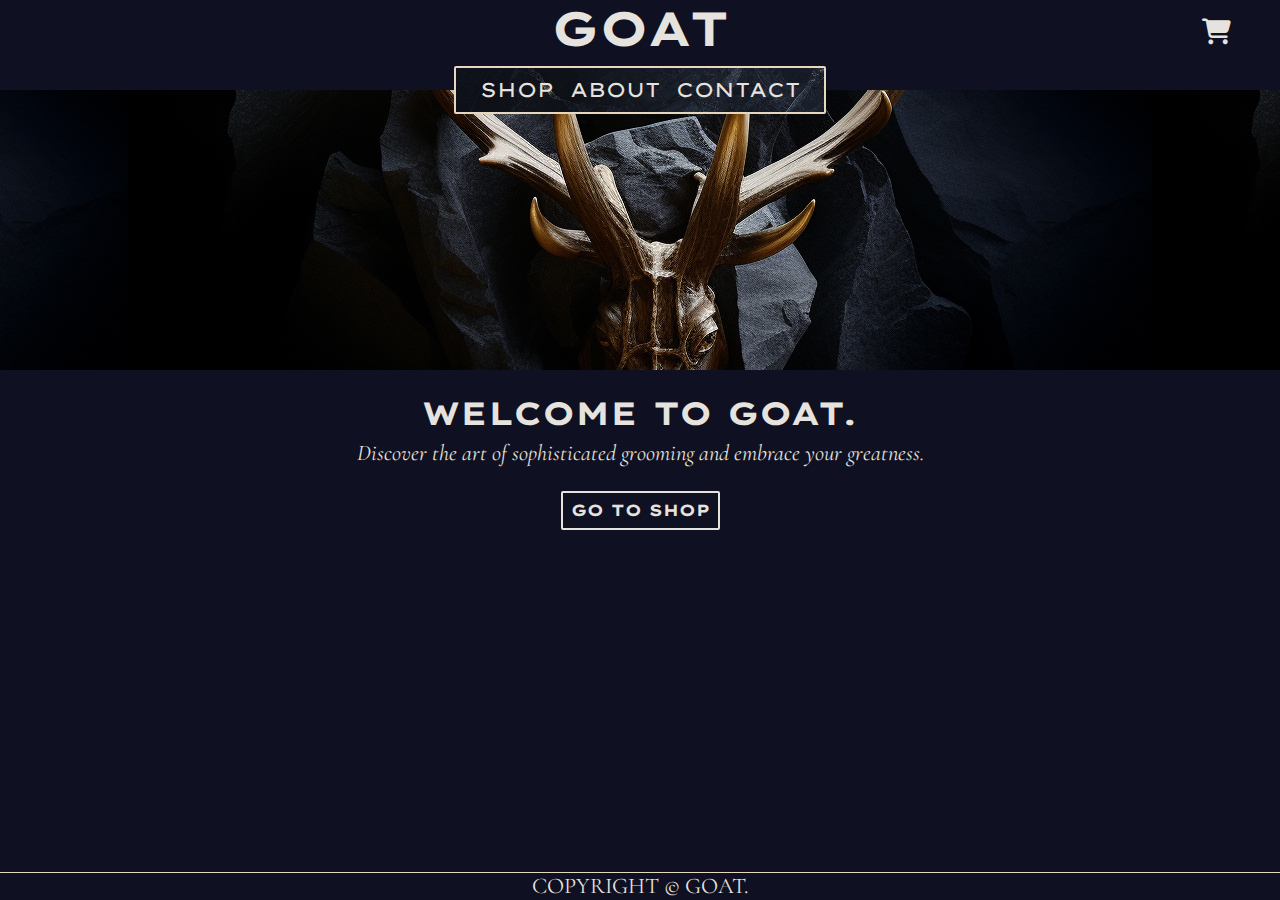
<file: index.html>
<!DOCTYPE html>
<html lang="en">
<head>
    <meta charset="UTF-8">
    <meta name="viewport" content="width=device-width, initial-scale=1.0">
        <!-- Style Sheet -->
        <link rel="stylesheet" href="./assets/css/style.css">
        <link rel="icon" type="icon" href="./assets/icons/signature-solid.svg">
        <!-- Font awesome link -->
        <link rel="stylesheet" href="https://cdnjs.cloudflare.com/ajax/libs/font-awesome/6.1.1/css/all.min.css"/>
    <title>Goat</title>
</head>
<body>
    <!-- Navigation bar-->
    <nav class="navbar">
        <div class="nav-top">
            <div class="logo">
                <a href="index.html" class="logo-link">GOAT</a>
            </div>
            <div class="shopping-cart">
                <button class="toggle-cart">
                    <i class="fa-solid fa-cart-shopping"></i>
                    </button>
            <div class="cart-overlay">
                <aside class="cart">
                <button class="cart-close-btn">
                    <i class="fa-solid fa-xmark"></i>
                </button>
                <header>
                    <h3 class="cart-title">Basket</h3>
                </header>
                <div class="cart-items">
                <!-- cart items -->
                </div>
                <footer class="cart-footer">
                    <h3 class="cart-total">Total: <span id="cart-total-price">£0</span></h3>
                    <button class="cart-checkout-btn">Checkout</button>
                </footer>
                </aside>
            </div>
            </div>
        </div>
        <div class="nav-bottom">
            <ul class="menu-links">
                <li>
                    <a href="shop.html" class="nav-link">Shop</a>
                </li>
                <li>
                    <a href="about.html" class="nav-link">About</a>
                </li>
                <li>
                    <a href="contact.html" class="nav-link">Contact</a>
                </li>
            </ul>
        </div>
    </nav>

    <section class="homepage-banner">
    </section>

    <!-- main home page -->
    <section class="home-page">
        <div>
            <h2 class="category-heading">Welcome to Goat.</h2>
            <p class="home-page-tagline">
                Discover the art of sophisticated grooming and embrace your greatness.
            </p>
            <a href="shop.html" class="shop-btn">GO TO SHOP</a>
        </div>
        <!-- footer -->
        <footer class="page-footer">
            <p>Copyright &copy; Goat.</p>
        </footer>
    </section>


    <!-- JavaScript -->
    <script type="text/javascript" src="./assets/js/script.js"></script>
</body>
</html>
</file>
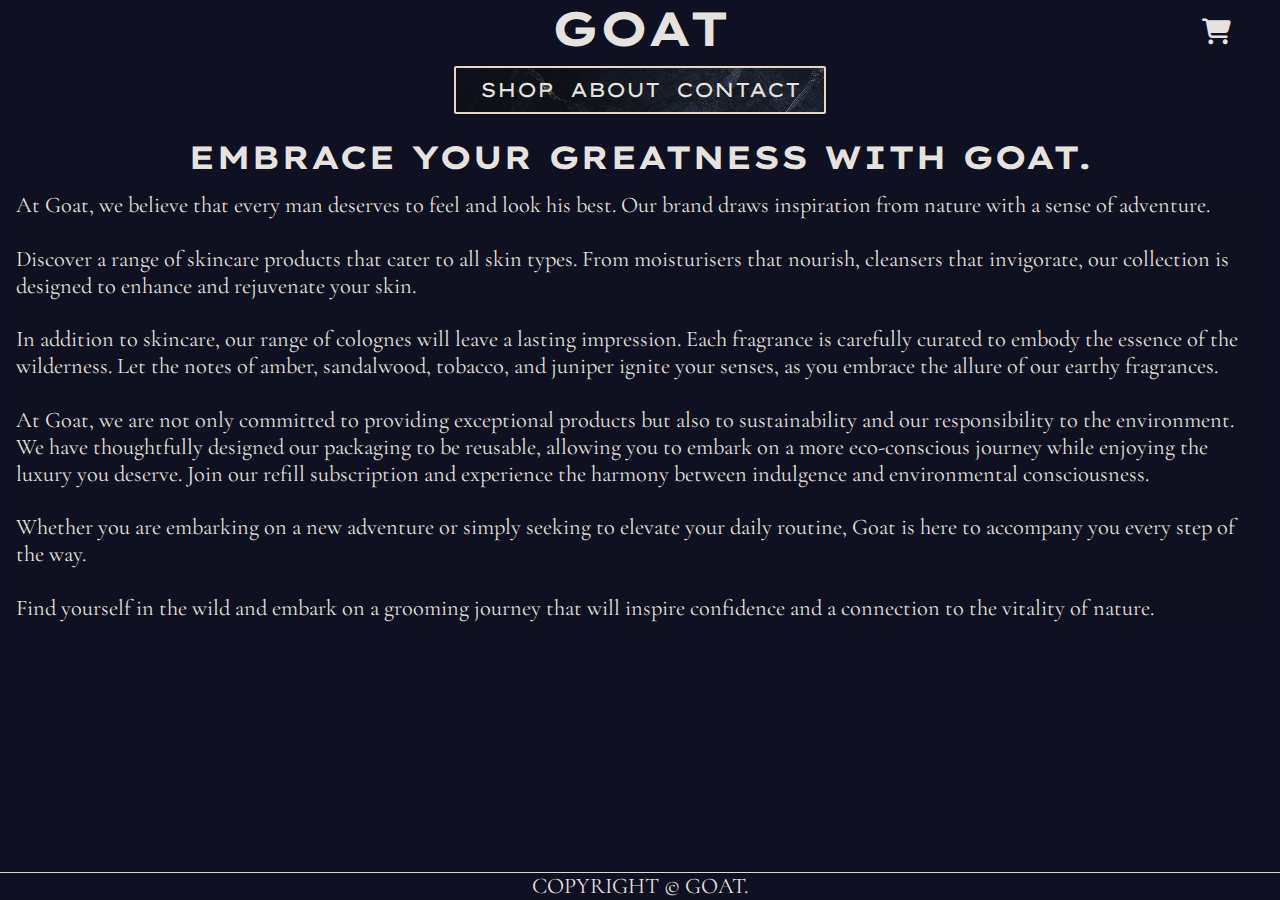
<file: about.html>
<!DOCTYPE html>
<html lang="en">
<head>
    <meta charset="UTF-8">
    <meta name="viewport" content="width=device-width, initial-scale=1.0">
        <!-- Style Sheet -->
        <link rel="stylesheet" href="./assets/css/style.css">
        <link rel="icon" type="icon" href="./assets/images/signature-solid.svg">
        <!-- Font awesome link -->
        <link rel="stylesheet" href="https://cdnjs.cloudflare.com/ajax/libs/font-awesome/6.1.1/css/all.min.css"/>
    <title>Goat</title>
</head>
<body>
    <!-- Navigation bar-->
    <nav class="navbar">
        <div class="nav-top">
            <div class="logo">
                <a href="index.html" class="logo-link">GOAT</a>
            </div>
            <div class="shopping-cart">
                <button class="toggle-cart">
                <i class="fa-solid fa-cart-shopping"></i>
                </button>
            <div class="cart-overlay">
                <aside class="cart">
                <button class="cart-close-btn">
                    <i class="fa-solid fa-xmark"></i>
                </button>
                <header>
                    <h3 class="cart-title">Basket</h3>
                </header>
                <div class="cart-items">
                <!-- cart items -->
                </div>
                <footer class="cart-footer">
                    <h3 class="cart-total">Total: <span id="cart-total-price">£0</span></h3>
                    <button class="cart-checkout-btn">Checkout</button>
                </footer>
                </aside>
            </div>
            </div>
        </div>
        <div class="nav-bottom">
            <ul class="menu-links">
                <li>
                    <a href="shop.html" class="nav-link">Shop</a>
                </li>
                <li>
                    <a href="about.html" class="nav-link">About</a>
                </li>
                <li>
                    <a href="contact.html" class="nav-link">Contact</a>
                </li>
            </ul>
        </div>
    </nav>
    <!-- about page -->
    <section class="about-page">
        <div>
            <h2 class="category-heading-about">Embrace your greatness with Goat.</h2>
            <div class="about-content">
                <p>
                At Goat, we believe that every man deserves to feel and look his best. Our brand draws inspiration from nature with a sense of adventure.
                <br><br>   
                Discover a range of skincare products that cater to all skin types. From moisturisers that nourish, cleansers that invigorate, our collection is designed to enhance and rejuvenate your skin.
                <br><br>
                In addition to skincare, our range of colognes will leave a lasting impression. Each fragrance is carefully curated to embody the essence of the wilderness. Let the notes of amber, sandalwood, tobacco, and juniper ignite your senses, as you embrace the allure of our earthy fragrances.
                <br><br>
                At Goat, we are not only committed to providing exceptional products but also to sustainability and our responsibility to the environment. We have thoughtfully designed our packaging to be reusable, allowing you to embark on a more eco-conscious journey while enjoying the luxury you deserve. Join our refill subscription and experience the harmony between indulgence and environmental consciousness.
                <br><br>
                Whether you are embarking on a new adventure or simply seeking to elevate your daily routine, Goat is here to accompany you every step of the way.
                <br><br>
                Find yourself in the wild and embark on a grooming journey that will inspire confidence and a connection to the vitality of nature.
                </p>
            </div>
        </div>
        <!-- footer -->
        <footer class="page-footer">
            <p>Copyright &copy; Goat.</p>
        </footer>
    </section>
    <!-- JavaScript -->
    <script type="text/javascript" src="./assets/js/script.js"></script>
</body>
</html>
</file>
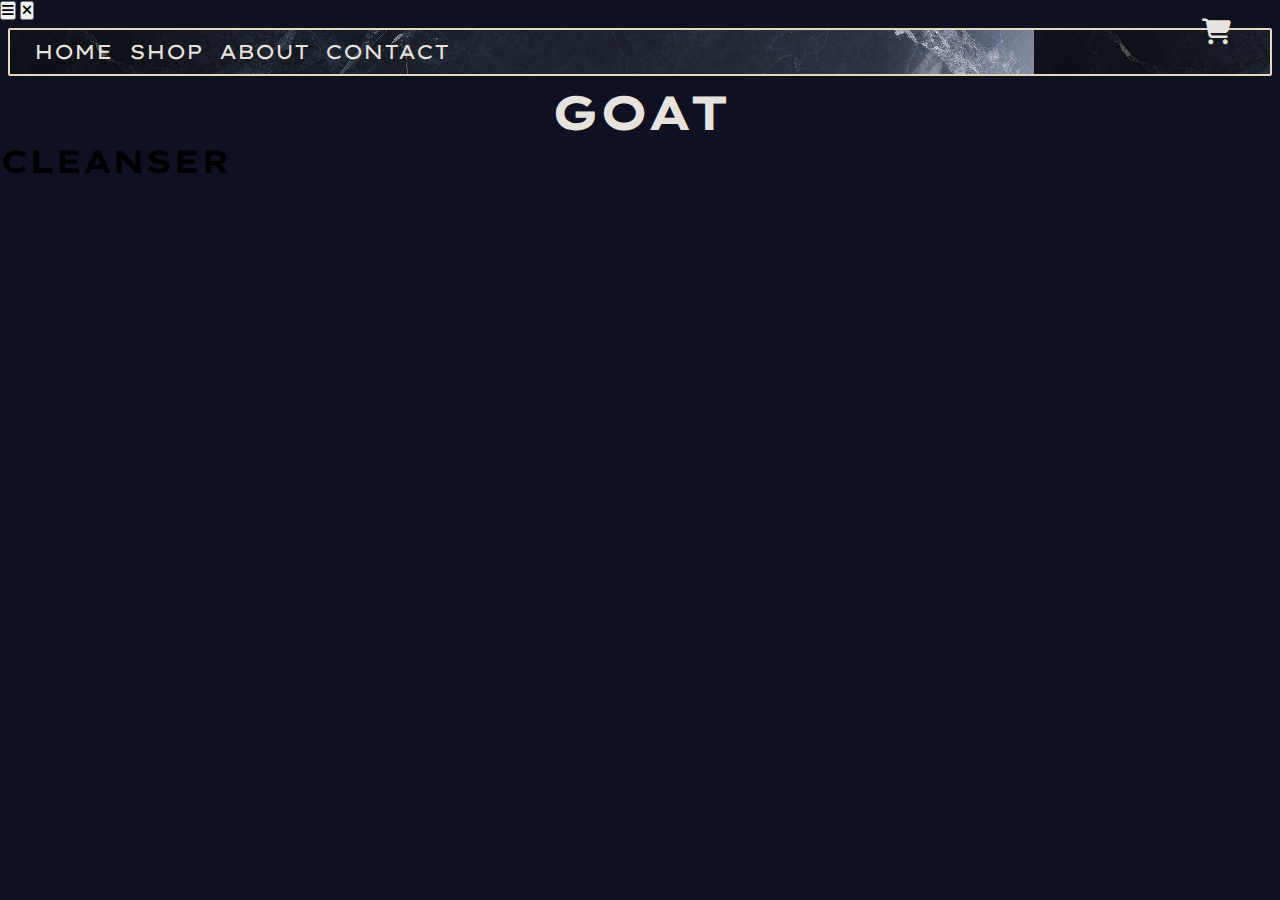
<file: cleanser.html>
<!DOCTYPE html>
<html lang="en">
<head>
    <meta charset="UTF-8">
    <meta name="viewport" content="width=device-width, initial-scale=1.0">
        <!-- Style Sheet -->
        <link rel="stylesheet" href="./assets/css/style.css">
        <link rel="icon" type="icon" href="./assets/images/signature-solid.svg">
        <!-- Font awesome link -->
        <link rel="stylesheet" href="https://cdnjs.cloudflare.com/ajax/libs/font-awesome/6.1.1/css/all.min.css"/>
    <title>Goat</title>
</head>
<body>
    <!-- Navigation bar -->
    <nav class="navbar">
        <div class="nav-center">
            <!-- menu toggle -->
            <button class="menu-toggle">
                <i class="fa-solid fa-bars"></i>
            </button>

            <!-- menu close button -->
            <button class="menu-close-btn">
                <i class="fa-solid fa-xmark"></i>
            </button>

            <!-- menu links -->
            <ul class="menu-links">
                <li>
                    <a href="index.html" class="nav-link">Home</a>
                </li>
                <li>
                    <a href="shop.html" class="nav-link">Shop</a>
                </li>
                <li>
                    <a href="about.html" class="nav-link">About</a>
                </li>
                <li>
                    <a href="contact.html" class="nav-link">Contact</a>
                </li>
            </ul>

            <!-- logo -->
            <div class="logo"><h1>GOAT</h1></div>

            <!-- Shopping Cart -->
            <div class="shopping-cart">
                <button class="toggle-cart">
                    <i class="fa-solid fa-cart-shopping"></i>
                </button>
                <!-- Shopping Cart Overlay -->
                <div class="cart-overlay">
                    <aside class="cart">
                        <button class="cart-close-btn">
                            <i class="fa-solid fa-xmark"></i>
                        </button>
                    <header>
                        <h3 class="cart-title">Your Basket</h3>
                    </header>
                    <!-- cart items -->
                    <div class="cart-items">
                        <!-- single item -->
                        <article class="cart-item" data-id="">
                            <!-- item info -->
                            <div>
                                <h4 class="cart-item-name">Amber Dusk</h4>
                                <p class="cart-item-price">£30</p>
                                <button class="cart-item-remove-btn">Remove</button>
                            </div>
                            <!-- add or decrease number of items -->
                            <div>
                                <button class="cart-item-increase-btn">
                                    <i class="fa-solid fa-plus"></i>
                                </button>
                                    <p class="cart-item-amount">1</p>
                                <button class="cart-item-decrease-btn">
                                    <i class="fa-solid fa-minus"></i>
                                </button>
                            </div>
                        </article>
                    </div>
                    <!-- footer -->
                    <footer>
                        <h3 class="cart-total">Total : £30</h3>
                        <button class="cart-checkout btn">Checkout</button>
                    </footer>
                    </aside>
                </div>
            </div>
        </div>
    </nav>

    <!-- cleanser page -->
    <section>
        <div>
            <h2>CLEANSER</h2>
                <div id="cleanser-properties"></div> 
        </div>
    </section>

    <!-- JavaScript -->
    <script type="text/javascript" src="./assets/js/script.js"></script>
</body>
</html>
</file>
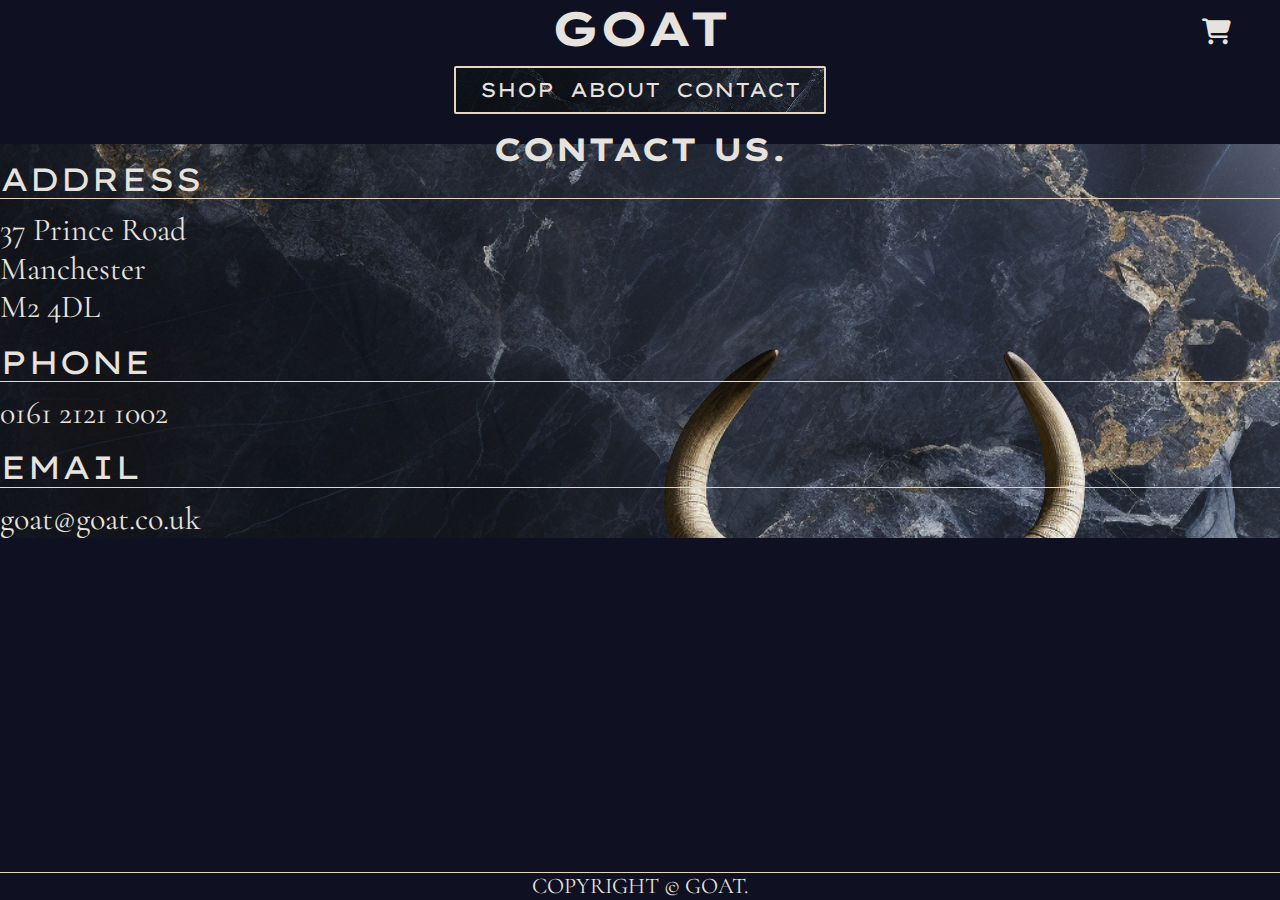
<file: contact.html>
<!DOCTYPE html>
<html lang="en">
<head>
    <meta charset="UTF-8">
    <meta name="viewport" content="width=device-width, initial-scale=1.0">
        <!-- Style Sheet -->
        <link rel="stylesheet" href="./assets/css/style.css">
        <link rel="icon" type="icon" href="./assets/images/signature-solid.svg">
        <!-- Font awesome link -->
        <link rel="stylesheet" href="https://cdnjs.cloudflare.com/ajax/libs/font-awesome/6.1.1/css/all.min.css"/>
    <title>Goat</title>
</head>
<body>
    <!-- Navigation bar-->
    <nav class="navbar">
        <div class="nav-top">
            <div class="logo">
                <a href="index.html" class="logo-link">GOAT</a>
            </div>
            <div class="shopping-cart">
                <button class="toggle-cart">
                <i class="fa-solid fa-cart-shopping"></i>
                </button>
            <div class="cart-overlay">
                <aside class="cart">
                <button class="cart-close-btn">
                    <i class="fa-solid fa-xmark"></i>
                </button>
                <header>
                    <h3 class="cart-title">Basket</h3>
                </header>
                <div class="cart-items">
                <!-- cart items -->
                </div>
                <footer class="cart-footer">
                    <h3 class="cart-total">Total: <span id="cart-total-price">£0</span></h3>
                    <button class="cart-checkout-btn">Checkout</button>
                </footer>
                </aside>
            </div>
            </div>
        </div>
        <div class="nav-bottom">
            <ul class="menu-links">
                <li>
                    <a href="shop.html" class="nav-link">Shop</a>
                </li>
                <li>
                    <a href="about.html" class="nav-link">About</a>
                </li>
                <li>
                    <a href="contact.html" class="nav-link">Contact</a>
                </li>
            </ul>
        </div>
    </nav>

    <!-- contact page -->
    <section>
        <div>
            <h2 class="category-heading">Contact us.</h2>
        </div>
        <div class="contact-page">
            <div class="contact-top">
                    <div class="contact-details">
                        <div class="contact-heading">Address</div>
                        <div class="text-one">37 Prince Road</div>
                        <div class="text-two">Manchester</div>
                        <div class="text-three">M2 4DL</div>
                    </div>

                    <div class="contact-details">
                        <div class="contact-heading">Phone</div>
                        <div class="text-one">0161 2121 1002</div>
                    </div>
                    
                    <div class="contact-details">
                        <div class="contact-heading">Email</div>
                        <div class="text-one">goat@goat.co.uk</div>
                    </div>
                </div>
                    
        </div>
            <footer class="page-footer">
                <p>Copyright &copy; Goat.</p>
            </footer>
    </section>
    <!-- JavaScript -->
    <script type="text/javascript" src="./assets/js/script.js"></script>
</body>
</html>
</file>
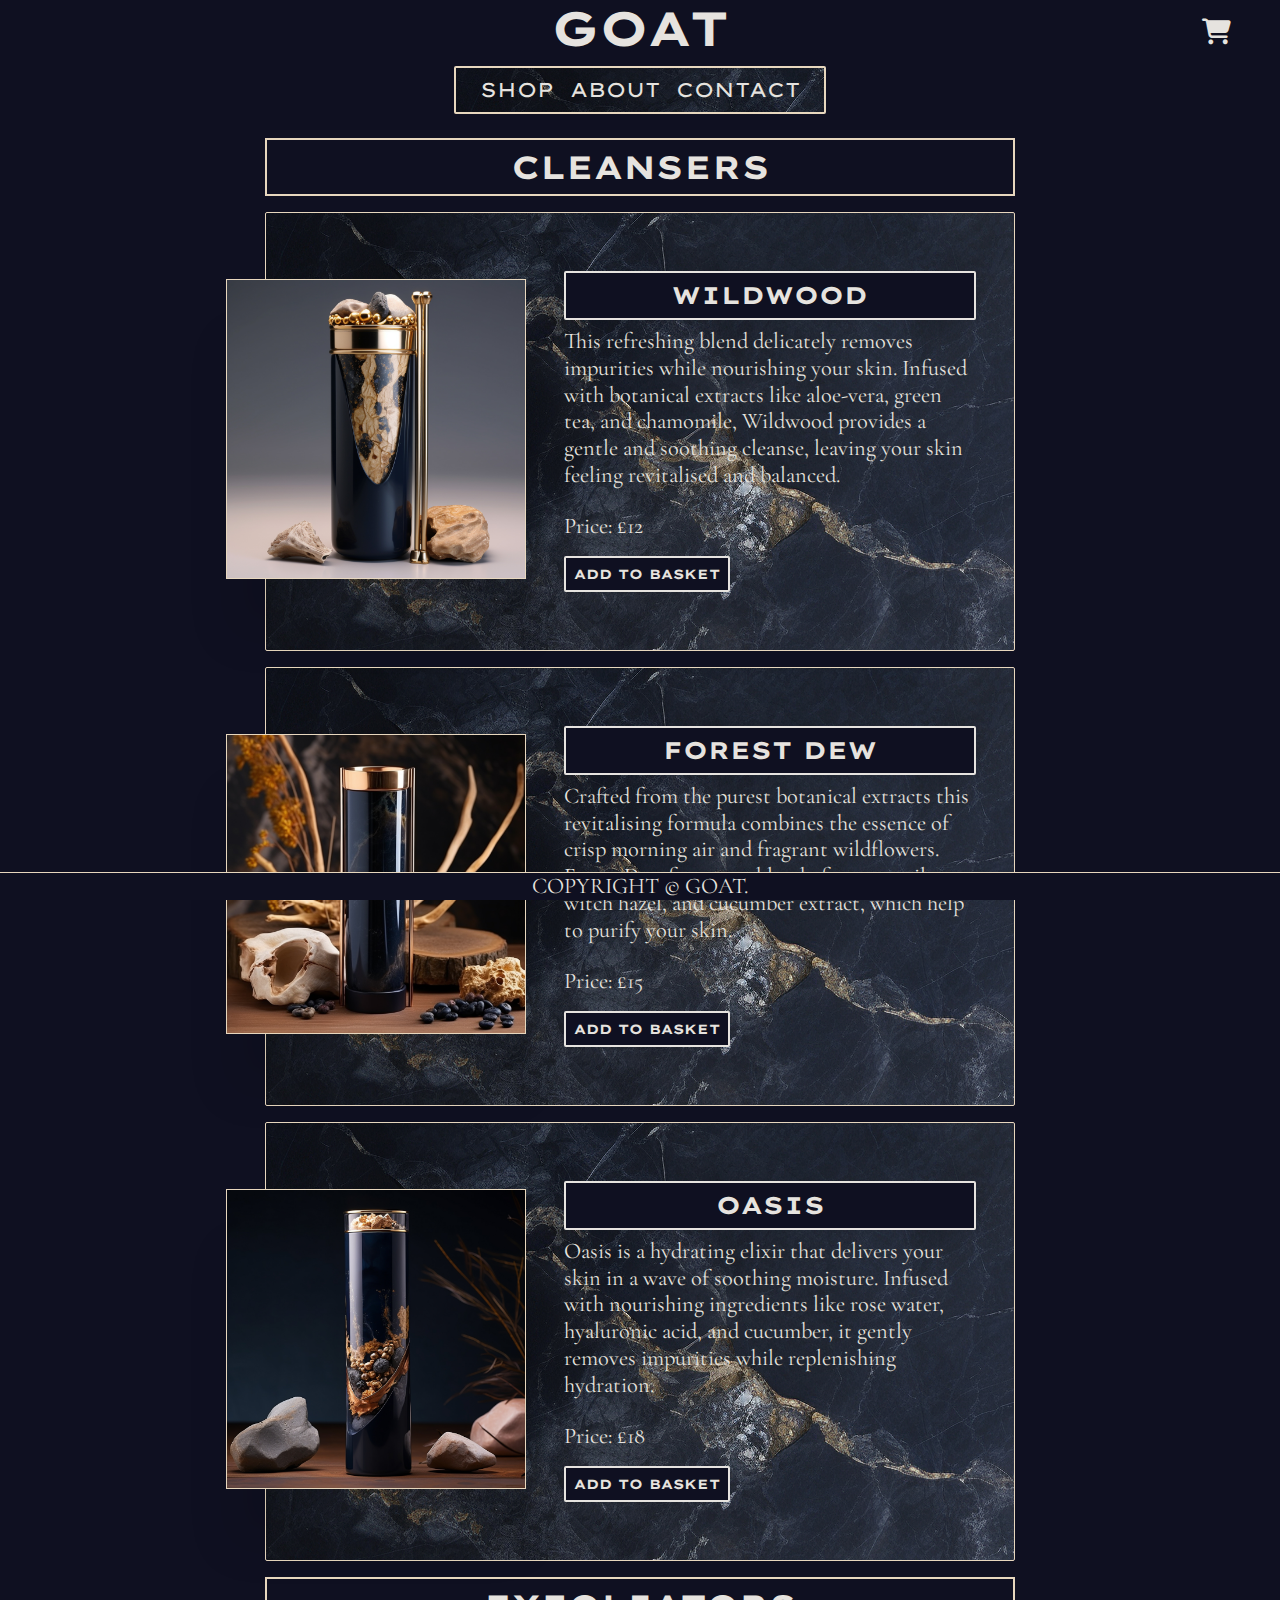
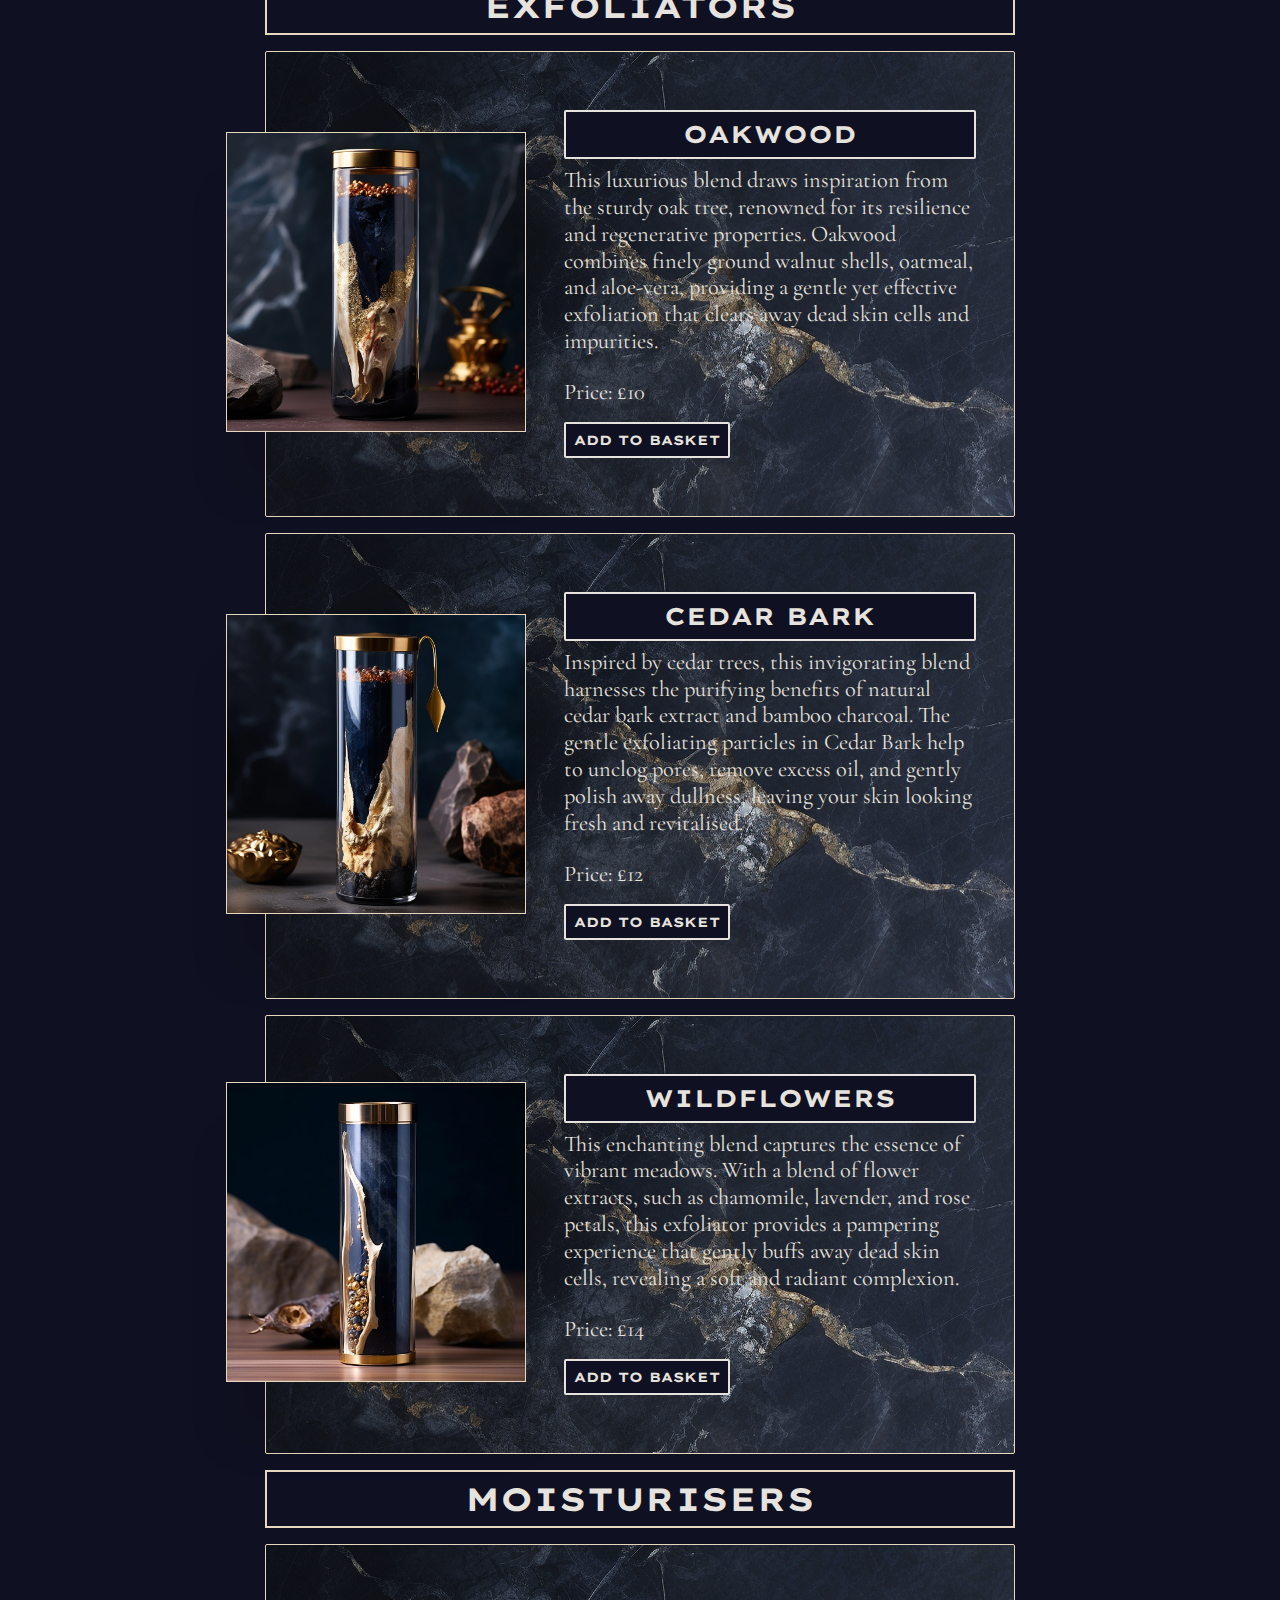
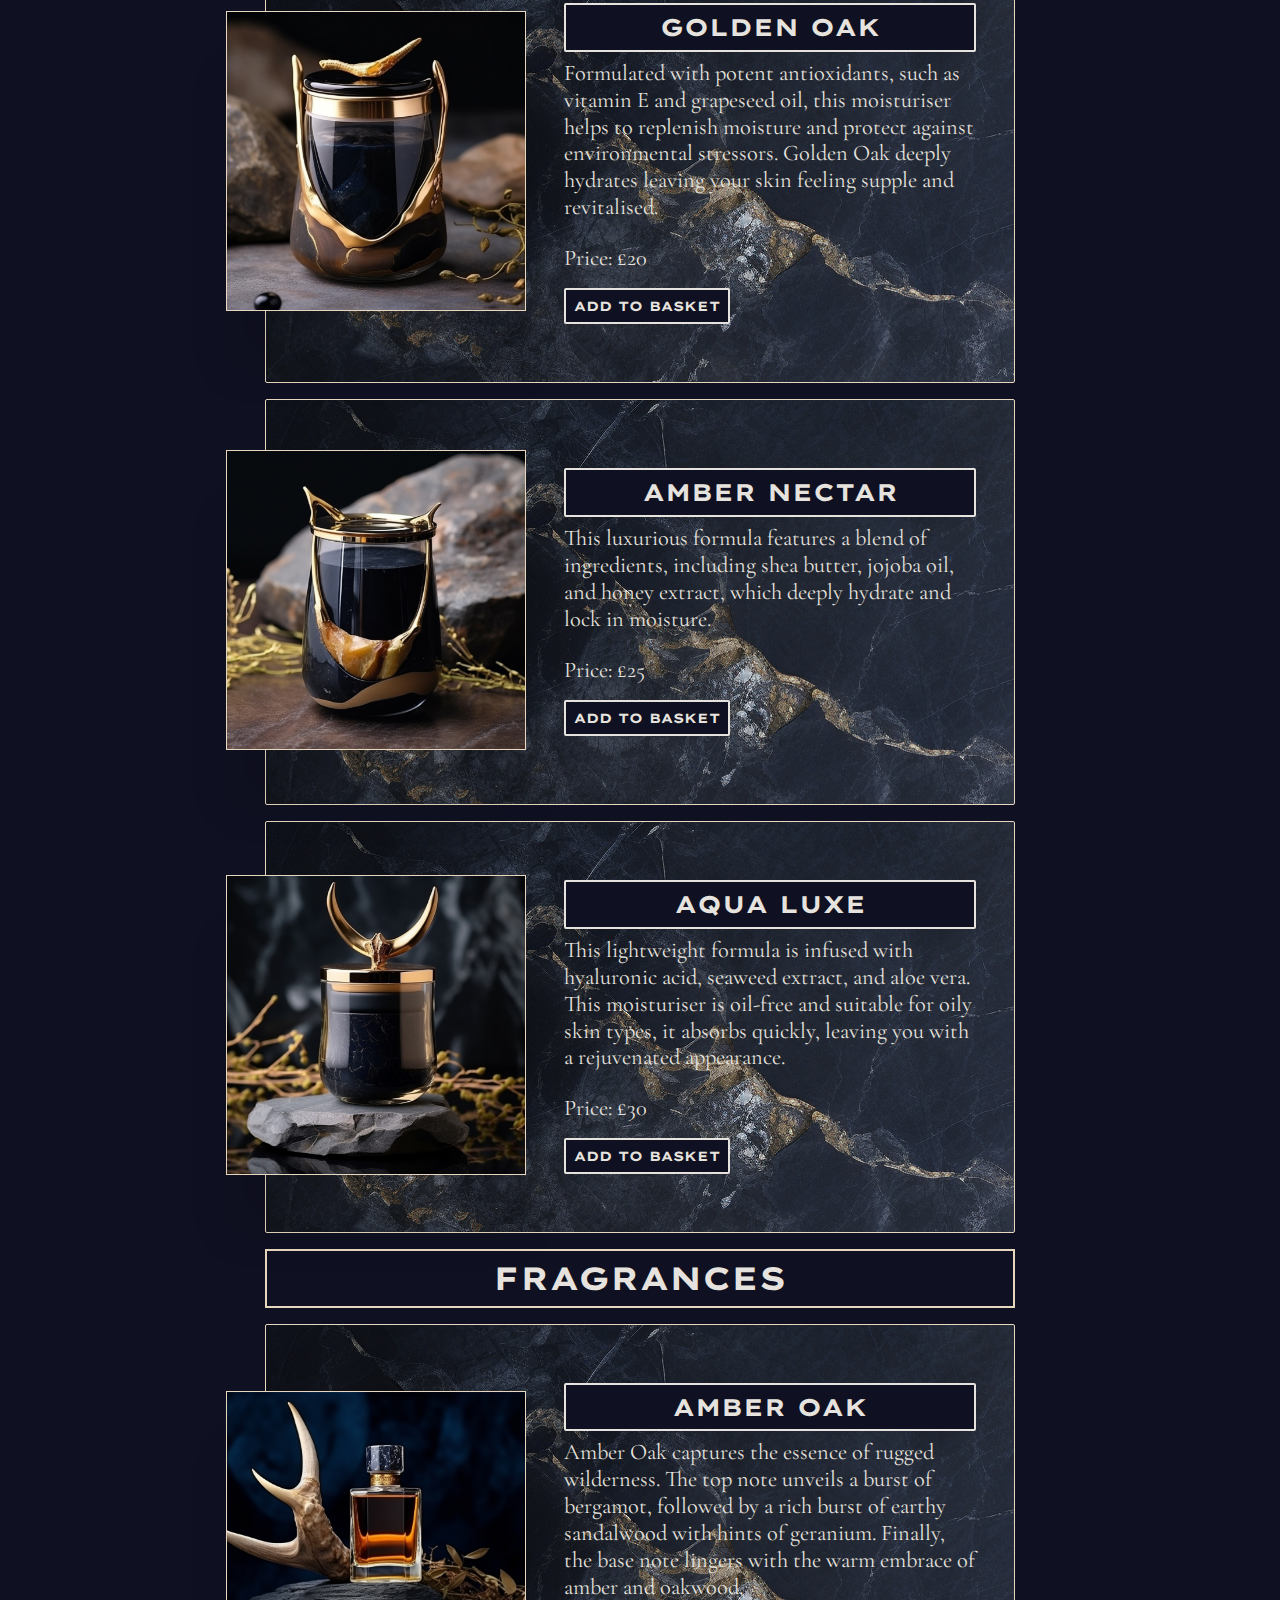
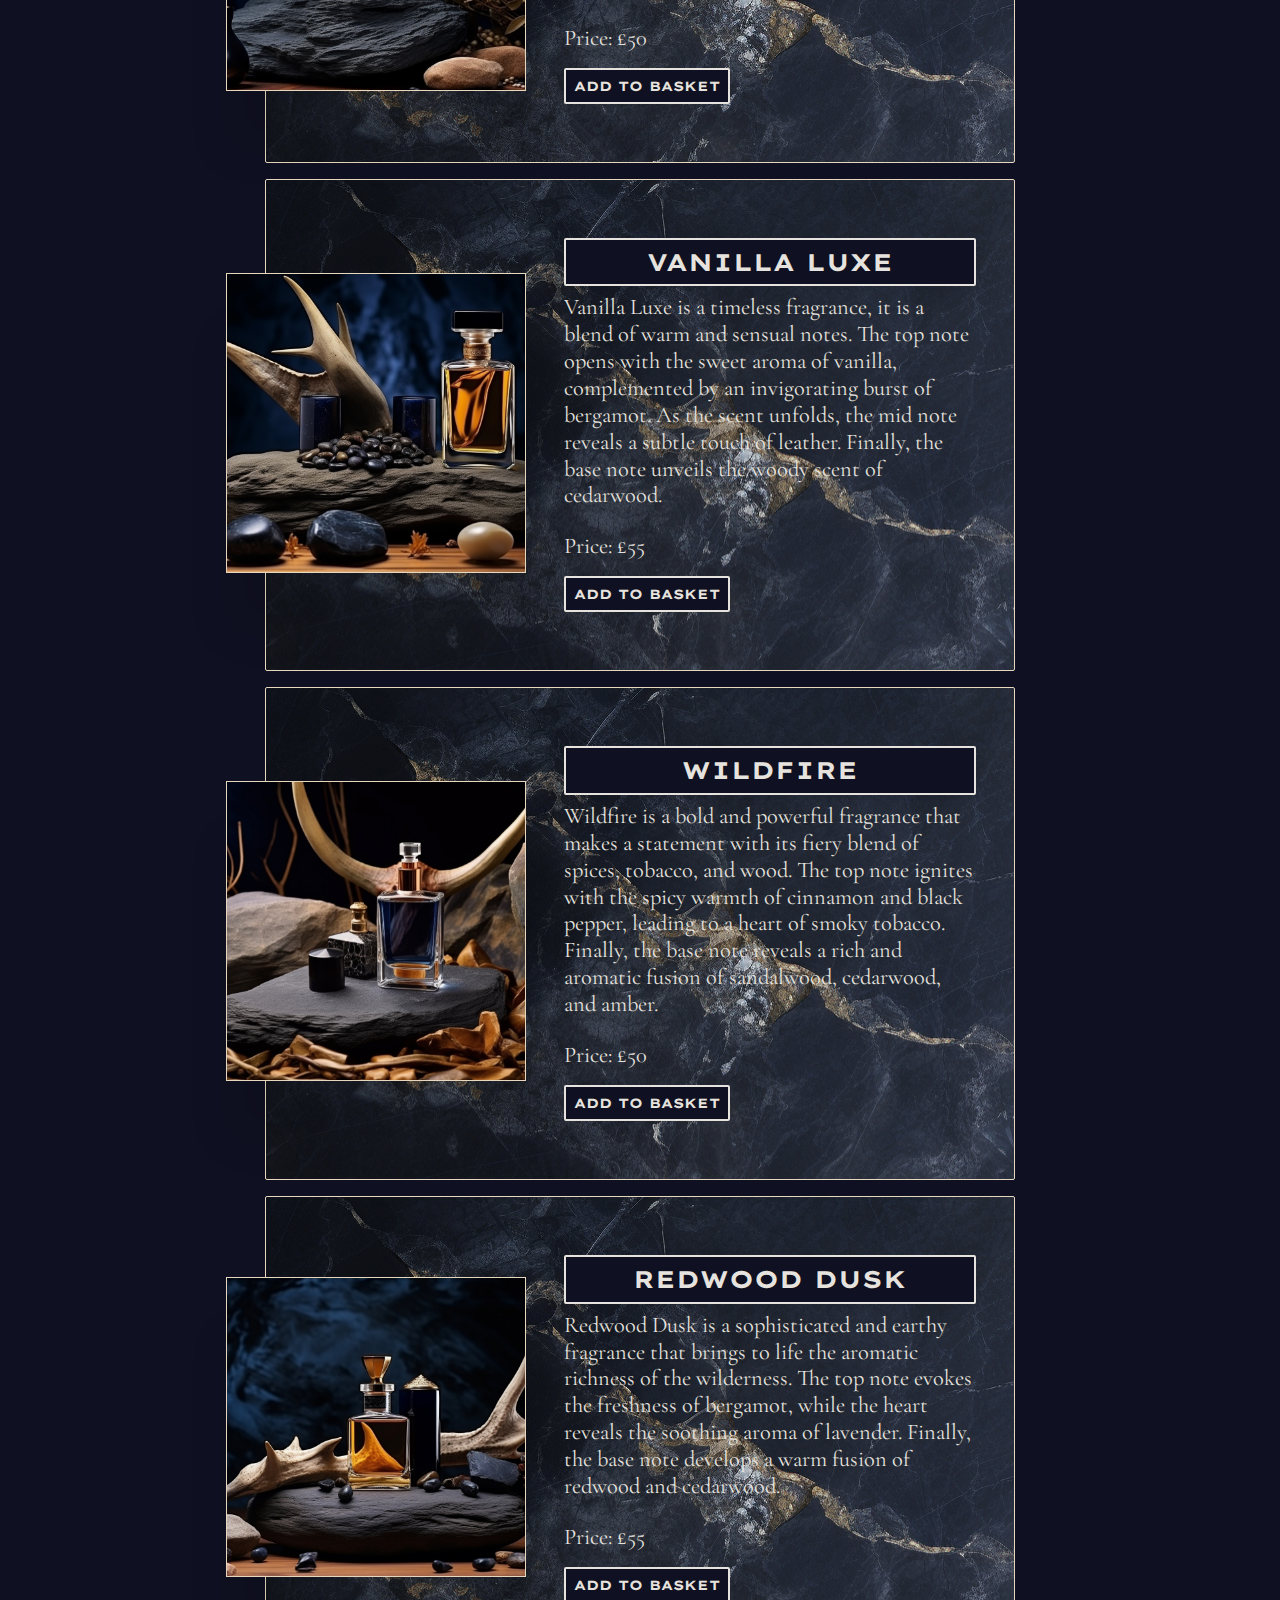
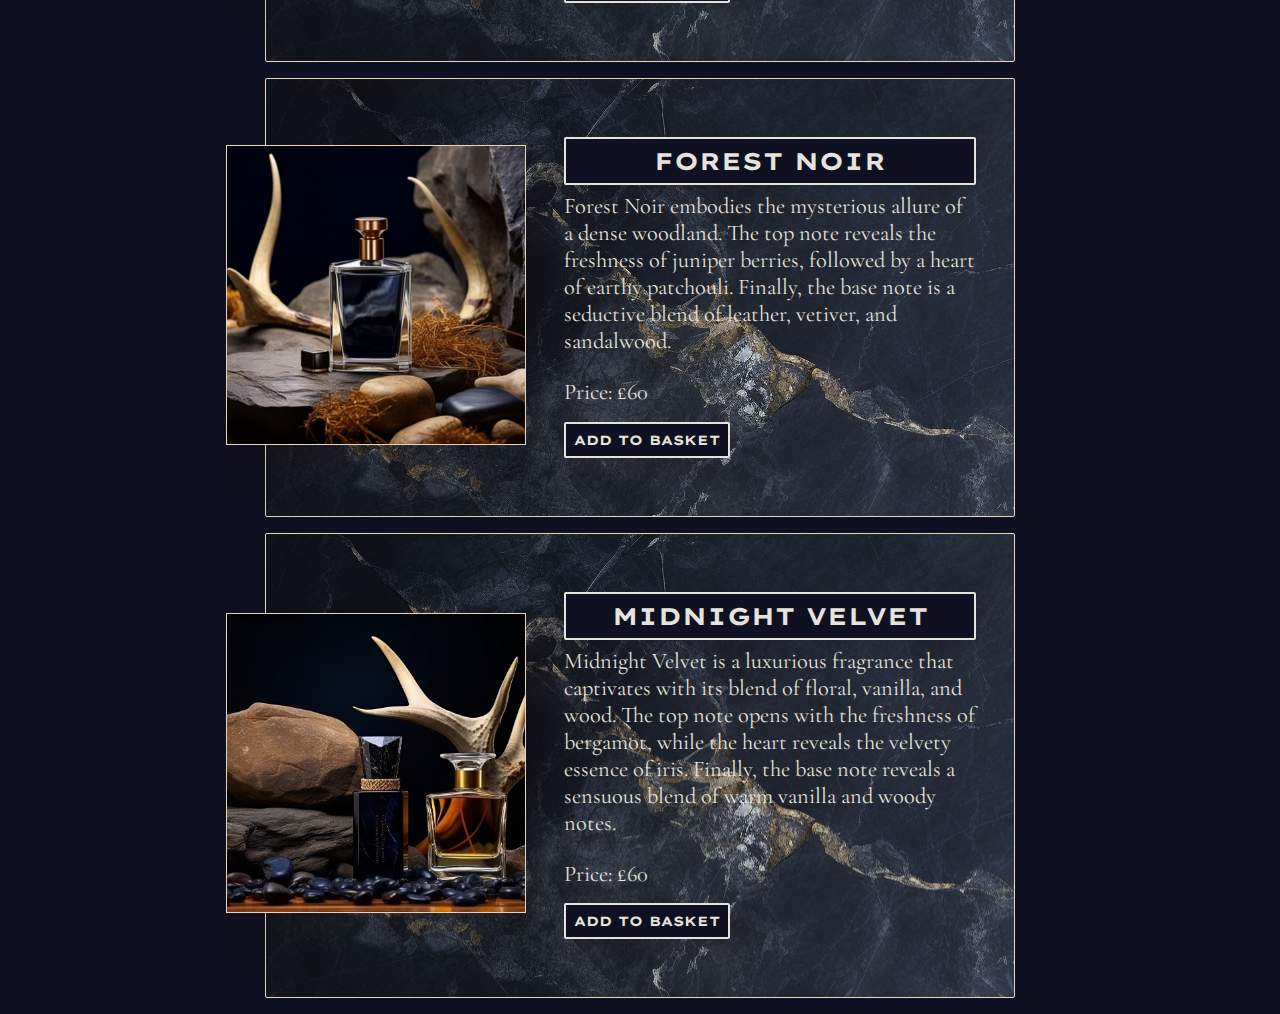
<file: shop.html>
<!DOCTYPE html>
<html lang="en">
<head>
    <meta charset="UTF-8">
    <meta name="viewport" content="width=device-width, initial-scale=1.0">
        <!-- Style Sheet -->
        <link rel="stylesheet" href="./assets/css/style.css">
        <link rel="icon" type="icon" href="./assets/images/signature-solid.svg">
        <!-- Font awesome link -->
        <link rel="stylesheet" href="https://cdnjs.cloudflare.com/ajax/libs/font-awesome/6.1.1/css/all.min.css"/>
    <title>Goat</title>
</head>
<body>
    <!-- Navigation bar-->
    <nav class="navbar">
        <div class="nav-top">
            <div class="logo">
                <a href="index.html" class="logo-link">GOAT</a>
            </div>
            <div class="shopping-cart">
                <button class="toggle-cart">
                <i class="fa-solid fa-cart-shopping"></i>
                </button>
            <div class="cart-overlay">
                <aside class="cart">
                <button class="cart-close-btn">
                    <i class="fa-solid fa-xmark"></i>
                </button>
                <header>
                    <h3 class="cart-title">Basket</h3>
                </header>
                <div class="cart-items">
                <!-- cart items -->
                </div>
                <footer class="cart-footer">
                    <h3 class="cart-total">Total: <span id="cart-total-price">£0</span></h3>
                    <button class="cart-checkout-btn">Checkout</button>
                </footer>
                </aside>
            </div>
            </div>
        </div>
        <div class="nav-bottom">
            <ul class="menu-links">
                <li>
                    <a href="shop.html" class="nav-link">Shop</a>
                </li>
                <li>
                    <a href="about.html" class="nav-link">About</a>
                </li>
                <li>
                    <a href="contact.html" class="nav-link">Contact</a>
                </li>
            </ul>
        </div>
    </nav>

    <!-- product display page -->
    <section class="shop">
        <div>
            <!-- <h2 class="category-heading">PRODUCTS</h2> -->
            <div id="product-display"></div>
        </div>
        <!-- footer -->
        <footer class="page-footer">
            <p>Copyright &copy; Goat.</p>
        </footer>
    </section>
    <!-- JavaScript -->
    <script type="text/javascript" src="./assets/js/script.js"></script>
</body>
</html>
</file>
<file: assets/css/style.css>
@import url('https://fonts.googleapis.com/css2?family=Cormorant+Garamond:ital,wght@0,300;0,400;0,500;1,300;1,400;1,500;1,600&family=Lexend+Peta:wght@300;400;600;700&family=Lexend:wght@300;400;700&family=Lora:ital,wght@0,400;0,500;1,400;1,500&display=swap');

* {
    margin: 0;
    padding: 0;
    box-sizing: border-box;
}

body {
    line-height: 1.2;
    background: #0F1021;
}

ul {
    list-style-type: none;
}

a {
    text-decoration: none;
}

h1 {
    font-size: 3rem;
}

h2 {
    font-size: 2rem;
    font-family: "Lexend Peta", sans-serif;
}

h3 {
    font-size: 1.5rem;
    font-family: "Lexend Peta", sans-serif;
}

h4 {
    font-size: 1rem;
}

p {
    font-family: "Cormorant Garamond", serif;
    font-size: 1.4rem;
    color: #E6E3DF;
}

/* Navigation bar styles */

.navbar {
    height: auto;
    background: transparent;
}

.nav-top {
    display: flex;
}

.logo, 
.logo-link {
    font-size: 3rem;
    font-weight: bold;
    text-align: center;
    margin: auto;
    font-family: "Lexend Peta", sans-serif;
    color: #E6E3DF;
}

.logo-link {
    text-decoration: none;
    color: inherit;
}

.shopping-cart {
    position: absolute;
    top: 1rem;
    right: 1rem;
    align-content: flex-end;
    width: 4rem;
}

.nav-bottom {
    display: flex;
    justify-content: center;
}

.menu-links {
    display: flex;
    padding: 0.5rem 1rem;
    margin: 0.5rem;
    font-family: "Lexend Peta", sans-serif;
    text-transform: uppercase;
    border: 2px solid #E7D7BE;
    border-radius: 2px;
    line-height: 1.4;
    background-image: url("../images/background-one.jpg");
    position: relative;
}

.menu-links li {
    position: relative;
}

.menu-links li::before {
    content: "";
    position: absolute;
    width: 0;
    height: 2px; 
    background-color: #E7D7BE;
    bottom: 0;
    left: 0;
    transition: width 0.3s;
}

.menu-links li:hover::before {
    width: 100%;
}

.nav-link {
    color: #E6E3DF;
    font-size: 1.25rem;
    margin: 0.5rem;
}

.toggle-cart {
    background: transparent;
    border-color: transparent;
    font-size: 1.6rem;
    cursor: pointer;
    color: #E6E3DF;
}

/* Shopping Cart Styles */

.cart-overlay.show {
    position: fixed;
    top: 0;
    left: 0;
    color: #FFF;
    z-index: 10;
}

.cart {
    background: #0F1021;
    position: fixed;
    top: 0;
    right: 0;
    width: 40%;
    height: 100%;
    padding: 3rem;
    display: grid;
    transform: translateX(100%);
    border-left: 1px solid #E7D7BE;
    overflow-y: scroll;
}

/* custom scrollbar  for shopping cart */

.cart::-webkit-scrollbar {
    background-color: #E6E3DF;
    width: 12px;
}

.cart::-webkit-scrollbar-thumb {
	background-color: #0F1021;
}

.show .cart {
    transform: translateX(0);
    transition: 0.5s;
}

.cart-close-btn {
    font-size: 2rem;
    background: transparent;
    border-color: transparent;
    color: #FFF;
    position: absolute;
    top: 0.5rem;
    left: 1rem;
    cursor: pointer;
}

.cart header {
    text-align: center;
}

.cart-total {
    text-align: center;
    margin-bottom: 2rem;
    font-family: "Lexend Peta", sans-serif;
    text-transform: uppercase;
}

.cart-checkout {
    display: block;
    width: 75%;
    margin: 0 auto;
    margin-bottom: 3rem;
}

.cart-checkout-btn {
    font-family: "Lexend Peta", sans-serif;
    text-transform: uppercase;
    color: #E6E3DF;
    padding: 0.5rem;
    margin: auto;
    border: 2px solid #E7D7BE;
    border-radius: 2px;
    background: #0F1021;
    display: flex;
    margin-top: 1.5rem;
    margin-left: auto;
    margin-right: auto;
    width: fit-content;
}

.cart-checkout-btn:hover {
    background-color: #E6E3DF;
    color: #0F1021;
}

/* cart item */

.cart-title {
    font-family: "Lexend Peta", sans-serif;
    text-transform: uppercase;
    color: #E6E3DF;
    border: 2px solid #E7D7BE;
    border-radius: 2px;
    width: fit-content;
    margin: auto;
    padding: 0.5rem;
}

.cart-item {
    display: grid;
    margin: 1rem 0;
    align-items: center;
    padding: 0.5rem;
}

.cart-item-category {
    font-size: 0.8em;
    border-top: 1px solid #E7D7BE;
    border-bottom: 1px solid #E7D7BE;
    padding: 0.5rem 0;
}

.cart-item-name {
    font-family: "Lexend Peta", sans-serif;
    text-transform: uppercase;
    margin-bottom: 0.15rem;
    font-size: 1.5rem;
}

.cart-item-price {
    margin-bottom: 0;
    font-size: 1.8rem;
    font-family: "Cormorant Garamond", serif;
}

.cart-buttons {
    display: flex;
}

.cart-item-increase-btn, 
.cart-item-decrease-btn {
    font-family: "Lexend Peta", sans-serif;
    text-transform: uppercase;
    color: #E6E3DF;
    padding: 0.5rem;
    margin: auto;
    border: 2px solid #E7D7BE;
    border-radius: 2px;
    background: #0F1021;
    width: fit-content;
}

.cart-item-remove-btn {
    font-family: "Lexend Peta", sans-serif;
    text-transform: uppercase;
    color: #E6E3DF;
    padding: 0.5rem;
    margin: auto;
    border: 2px solid #E7D7BE;
    border-radius: 2px;
    background: #0F1021;
    width: fit-content;
}

.cart-item-remove-btn:hover {
    background-color: #E6E3DF;
    color: #0F1021;
}

.cart-item-amount {
    margin-bottom: 0;
}

.cart-item-increase-btn,
.cart-item-decrease-btn {
    background: transparent;
    border-color: transparent;
    color: #FFF;
    cursor: pointer;
    font-size: 0.85rem;
    padding: 0.25rem;
}

/* global page styles */

.category-heading {
    font-family: "Lexend Peta", sans-serif;
    text-transform: uppercase;
    color: #E6E3DF;
    margin: 0.5rem;
    text-align: center;
}

/* home page styles */

.homepage-banner {
    background-image: url("../images/bg-top.jpg");
    background-position: center;
    height: 280px;
    margin-top: -2rem;
}

.home-page {
    display: flex;
    align-items: center;
    justify-content: center;
    padding: 1rem;
}

.shop-btn {
    padding: 0.5rem;
    border-radius: 2px;
    border: 2px solid #E6E3DF;
    color: #E6E3DF;
    cursor: pointer;
    font-family: "Lexend Peta", sans-serif;
    text-transform: uppercase;
    font-weight: bold;
    display: flex;
    margin-top: 1.5rem;
    margin-left: auto;
    margin-right: auto;
    width: fit-content;
}

.shop-btn:hover {
    background-color: #E6E3DF;
    color: #0F1021;
}

.home-page-tagline {
    font-style: italic;
    text-align: center;
}

/* product styles */

.shop {
    display: flex;
    align-items: center;
    justify-content: center;
    margin: 0;
}

.product-display {
    display: flex;
    align-items: center;
    max-width: 750px;
    padding: 50px 30px 50px 20px;
    margin-bottom: 1rem;
    border: 1px solid #E7D7BE;
    border-radius: 2px;
    border-radius: 2px;
    background-image: url("../images/background-one.jpg");
}

.product-category {
    color: #E6E3DF;
    margin: 1rem 0;
    text-align: center;
    border: 2px solid #E7D7BE;
    padding: 0.5rem 0;
    font-family: "Lexend Peta", sans-serif;
    text-transform: uppercase;
    text-align: center;
    max-width: 750px;
}

img {
    max-width: 300px;
    height: 300px;
    object-fit: cover;
    margin-left: -60px;
    margin-right: 30px;
    box-shadow: 0 60px 40px rgb(0 0 0 / 8%);
    border: 1px solid #E7D7BE;
}

.product-title {
    color: #E6E3DF;
    background: #0F1021;
    display: flex;
    justify-content: center;
    padding: 0.5rem;
    margin: 0.5rem;
    font-family: "Lexend Peta", sans-serif;
    border: 2px solid #E6E3DF;
    border-radius: 2px;
}

.product-price {
    color: #E6E3DF;
    margin: 0.5rem;
}

.product-description {
    color: #E6E3DF;
    font-weight: 400;
    margin: 0.5rem;
    margin-bottom: 24px;
}

.addToBasketBtn {
    background: #0F1021;
    padding: 0.5rem;
    margin: 0.5rem;
    border-radius: 2px;
    border: 2px solid #E6E3DF;
    color: #E6E3DF;
    cursor: pointer;
    font-family: "Lexend Peta", sans-serif;
    text-transform: uppercase;
    font-weight: bold;
}

.addToBasketBtn:hover {
    background-color: #E6E3DF;
    color: #0F1021;
}

.addedToBasket {
    font-size: 0.8em;
    border-top: 1px solid #E7D7BE;
    border-bottom: 1px solid #E7D7BE;
    padding: 0.5rem 0;
    color: #E6E3DF;
    font-family: "Lexend Peta", sans-serif;
    text-transform: uppercase;
    text-align: center;
}

/* contact page style */

.contact-page {
    display: grid;
    font-family: "Lexend Peta", sans-serif;
    border-radius: 1px;
    background-image: url("../images/background-one.jpg");
    background-position: center;
    background-size: cover;
    margin-top: -2rem;
}

.about-page {
    display: grid;
    font-family: "Lexend Peta", sans-serif;
    border-radius: 1px;
    background-position: center;
    background-size: cover;
    margin-top: -2rem;
}

.category-heading-contact,
.category-heading-about {
    font-family: "Lexend Peta", sans-serif;
    text-transform: uppercase;
    color: #E6E3DF;
    margin: 0.5rem;
    margin-top: 3rem;
    text-align: center;
}

.contact-box {
    font-family: "Lexend Peta", sans-serif;
    color: #E6E3DF;
    text-align: left;
    padding: 1rem;
    border: 1px solid #E7D7BE;
    width: 380px;
    margin: auto;
    background: rgba(15, 16, 33, 0.7); 
    margin-bottom: 4rem;
}

.contact-heading {
    font-family: "Lexend Peta", sans-serif;
    text-transform: uppercase;
    color: #E6E3DF;
    text-align: left;
    border-bottom: 1px solid #E7D7BE;
    margin-bottom: 0.75rem;
}

.contact-details {
    font-family: "Cormorant Garamond", serif;
    color: #E6E3DF;
    font-size: 2rem;
    text-align: left;
    margin-top: 1rem;
}

.about-content {
    color: #E6E3DF;
    margin: 0.5rem;
    padding: 0.5rem;
    background: rgba(15, 16, 33, 0.8); 
    margin-bottom: 4rem;
}

/* footer styles */

.page-footer {
    margin-top: 3rem;
    text-align: center;
    text-transform: uppercase;
    position: fixed;
    width: 100%;
    bottom: 0;
    background-color: #0F1021;
    border-top: 1px solid #E7D7BE;
    z-index: 1;
}

/* media queries */ 

@media only screen and (max-width: 800px) {

    .product-display {
        margin: 80px 20px;
        width: 320px;
        flex-direction: column;
    }

    img {
        margin: -100px 0 30px 0;
        width: 100%;
    }
    
    .product-title {
        margin-right: 0;
    }

    h2 {
        font-size: 1.8rem;
        font-family: "Lexend Peta", sans-serif;
    }

    .cart {
        width: 100%;
        border-left: none;
    }
}

@media only screen and (max-width: 450px) {

    .product-display {
        margin: 80px 0;
        width: 320px;
        flex-direction: column;
    }

    img {
        margin: -100px 0 30px 0;
        width: 100%;
    }
    
    h2 {
        font-size: 1.4rem;
        font-family: "Lexend Peta", sans-serif;
    }

    .cart {
        width: 100%;
        border-left: none;
    }
    
    .logo, 
    .logo-link {
        font-size: 3rem;
        font-weight: bold;
        text-align: center;
        margin: auto;
        font-family: "Lexend Peta", sans-serif;
        color: #E6E3DF;
    }
    
    .shopping-cart {
        width: 2rem;
    }
    
    .nav-bottom {
        display: flex;
        justify-content: center;
    }
    
    .nav-link {
        font-size: 1rem;
    }

    .product-category {
        width: 320px;
        margin-right: auto;
        margin-left: auto;
    }

    .contact-box {
        text-align: left;
        padding: 0.1rem;
        width: 320px;
        margin: auto;
    }
    
}
</file>
